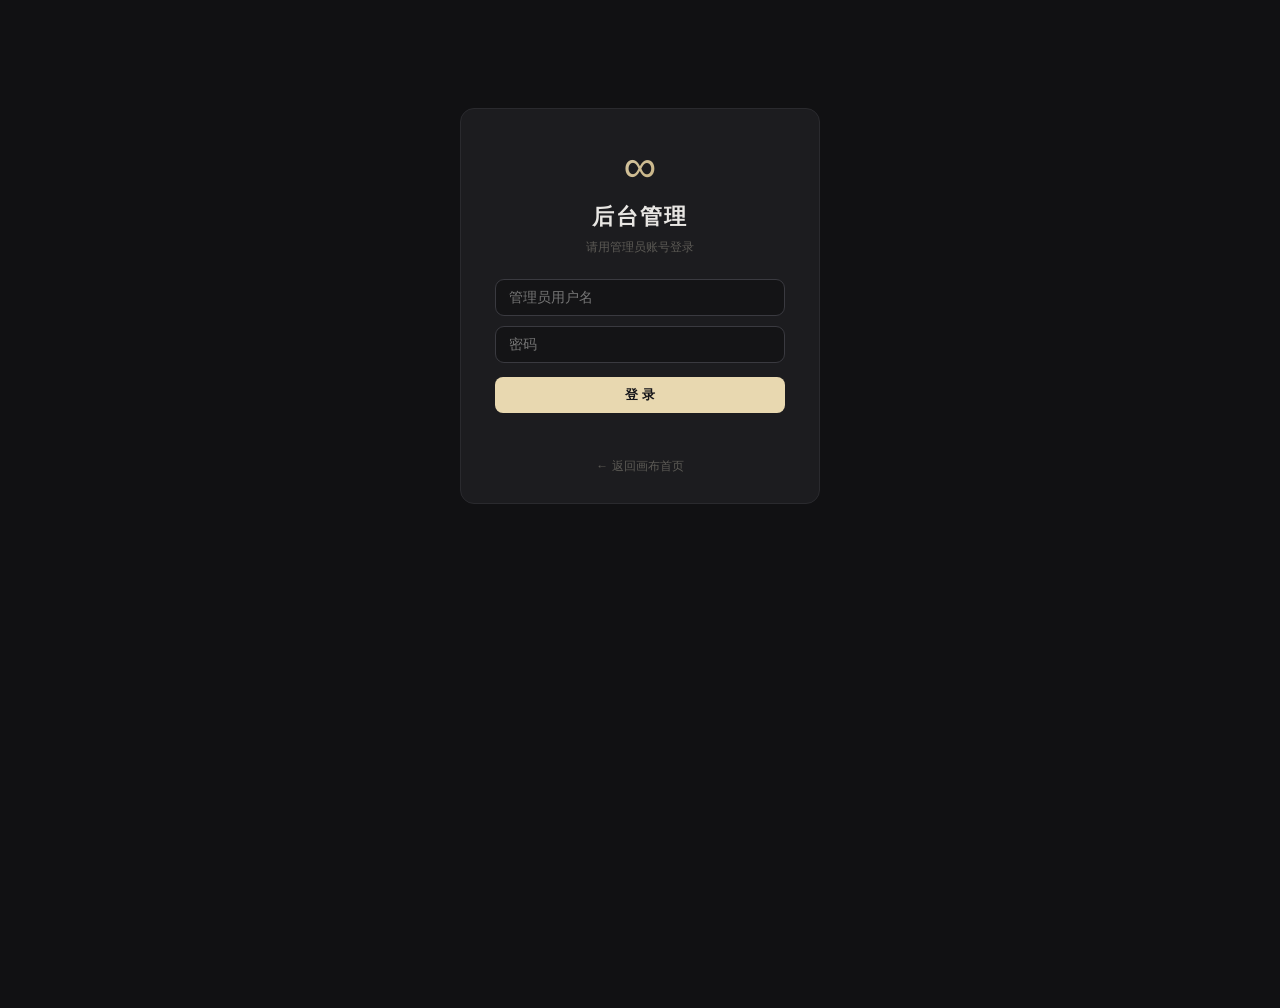
<file: admin.html>
<!DOCTYPE html>
<html lang="zh-CN">
<head>
<meta charset="UTF-8">
<meta name="viewport" content="width=device-width, initial-scale=1.0">
<title>无限画布 · 后台管理</title>
<style>
  :root{ --bg:#111113; --panel:#1c1c1f; --line:#2a2a2e; --line2:#3a3a40;
    --text:#e8e6e3; --text2:#9a9890; --text3:#5c5a55; --accent:#d4a853; }
  *{ box-sizing:border-box; margin:0; padding:0; }
  body{ background:var(--bg); color:var(--text); font:14px/1.6 -apple-system, "Microsoft YaHei", sans-serif; min-height:100vh; }
  .card{ background:var(--panel); border:1px solid var(--line); border-radius:14px; padding:22px; margin-bottom:18px; }
  h1{ font-size:22px; text-align:center; margin-top:10px; letter-spacing:2px; }
  h2{ font-size:14px; font-weight:600; color:var(--text2); margin-bottom:14px; letter-spacing:1px; }
  .sub{ font-size:12px; color:var(--text3); text-align:center; margin-top:4px; }
  .logo{ font-size:46px; text-align:center; line-height:1;
    background:linear-gradient(135deg,#f0ece2,#cbb88b 55%,#94876c);
    -webkit-background-clip:text; background-clip:text; color:transparent; -webkit-text-fill-color:transparent; }
  .inp{ width:100%; background:#141416; border:1px solid var(--line2); border-radius:9px; color:var(--text);
    font-size:13.5px; padding:10px 13px; outline:none; margin-bottom:10px; box-sizing:border-box; }
  .inp:focus{ border-color:#c9a86a; }
  .btn{ background:#26262a; border:1px solid var(--line2); color:var(--text); padding:8px 16px;
    border-radius:8px; cursor:pointer; font-size:13px; transition:all .15s; }
  .btn:hover{ background:#2e2e33; }
  .btn.primary{ background:#e8d8b0; color:#16161a; border-color:transparent; font-weight:600; }
  .btn.primary:hover{ background:#f0e4c2; }
  .btn.sm{ padding:4px 10px; font-size:12px; }
  .btn.danger{ border-color:#5c2a35; color:#f87171; }
  .btn.danger:hover{ background:#3d1f2b; color:#ff8ba7; }
  .btn:disabled{ opacity:.6; cursor:default; }
  #login-panel{ max-width:360px; margin:12vh auto 0; padding:34px 34px 26px; }
  #login-panel .btn{ width:100%; margin-top:4px; }
  .msg{ min-height:20px; font-size:12.5px; color:#ff9aa3; margin-top:10px; text-align:center; }
  .back{ display:block; text-align:center; font-size:12px; color:var(--text3); margin-top:14px; text-decoration:none; }
  .back:hover{ color:var(--text2); }
  #admin-panel{ max-width:1080px; margin:0 auto; padding:24px 20px 60px; }
  .bar{ display:flex; align-items:center; justify-content:space-between; padding:14px 4px 20px; }
  .brand{ font-size:16px; font-weight:700; letter-spacing:1px; }
  .right{ display:flex; align-items:center; gap:12px; font-size:13px; color:var(--text2); }
  .stats{ display:flex; gap:14px; flex-wrap:wrap; }
  .st{ flex:1; min-width:150px; background:#141416; border:1px solid var(--line); border-radius:10px; padding:16px;
    display:flex; flex-direction:column; align-items:center; gap:4px; }
  .st b{ font-size:26px; color:#e8d8b0; }
  .st span{ font-size:12px; color:var(--text3); }
  .row{ display:flex; gap:10px; flex-wrap:wrap; }
  .row .inp{ margin-bottom:0; }
  .row .inp:first-child{ flex:1; }
  .row .inp:nth-child(2){ flex:1.2; }
  .row .btn{ flex:none; }
  .tbl-wrap{ overflow-x:auto; }
  table{ width:100%; border-collapse:collapse; font-size:13px; min-width:780px; }
  th,td{ text-align:left; padding:9px 8px; border-bottom:1px solid var(--line); white-space:nowrap; }
  th{ color:var(--text3); font-weight:500; font-size:12px; }
  .num{ color:#e8d8b0; }
  .ulink{ color:#c9a86a; text-decoration:none; border-bottom:1px dashed rgba(201,168,106,.5); }
  .ulink:hover{ color:#e8d8b0; }
  .pw{ font-family:Consolas, monospace; color:#c9a86a; user-select:all; max-width:140px;
    overflow:hidden; text-overflow:ellipsis; display:inline-block; vertical-align:middle; }
  .pw:hover{ overflow:visible; }
  .tag{ font-size:11px; color:#e8d8b0; border:1px solid rgba(216,192,142,.4); border-radius:99px; padding:1px 7px; margin-left:6px; }
  .off{ color:#ff8ba7; }
  .ops{ white-space:nowrap; }
  .ops .btn{ margin-right:6px; }
  .hint{ font-size:11.5px; color:var(--text3); margin-top:10px; }
  /* ---------- 加积分弹窗 ---------- */
  .cm-mask{ position:fixed; inset:0; background:rgba(8,8,10,.6); backdrop-filter:blur(4px);
    display:flex; align-items:center; justify-content:center; z-index:999; padding:20px; }
  .cm-mask[hidden]{ display:none; }
  .cm-card{ width:340px; max-width:100%; background:linear-gradient(180deg,#202024,#19191c);
    border:1px solid #3a3a40; border-radius:16px; padding:22px; box-shadow:0 20px 60px rgba(0,0,0,.5); }
  .cm-head{ display:flex; align-items:center; justify-content:space-between; margin-bottom:14px; }
  .cm-title{ font-size:16px; font-weight:700; letter-spacing:1px; color:#e8d8b0; }
  .cm-close{ background:none; border:none; color:var(--text3); font-size:20px; line-height:1; cursor:pointer; padding:0 4px; }
  .cm-close:hover{ color:var(--text); }
  .cm-user{ font-size:13px; color:var(--text2); margin-bottom:14px; }
  .cm-user b{ color:var(--text); }
  .cm-label{ display:block; font-size:12px; color:var(--text3); margin:12px 0 5px; }
  .cm-input{ width:100%; box-sizing:border-box; background:#141416; border:1px solid var(--line2);
    border-radius:9px; color:var(--text); font-size:14px; padding:11px 13px; outline:none; }
  .cm-input:focus{ border-color:#c9a86a; }
  .cm-err{ min-height:18px; font-size:12.5px; color:#ff8ba7; margin-top:10px; }
  .cm-actions{ display:flex; gap:10px; margin-top:16px; }
  .cm-btn{ flex:1; background:#26262a; border:1px solid var(--line2); color:var(--text);
    border-radius:9px; padding:11px; cursor:pointer; font-size:13.5px; transition:all .15s; }
  .cm-btn:hover{ background:#2e2e33; }
  .cm-btn.primary{ background:linear-gradient(135deg,#e8d8b0,#cbb88b); color:#16161a; border-color:transparent; font-weight:600; }
  .cm-btn.primary:hover{ background:linear-gradient(135deg,#f0e4c2,#d8c497); }
  .cm-btn:disabled{ opacity:.6; cursor:default; }
</style>
</head>
<body>
<div id="login-panel" class="card" hidden>
  <div class="logo">∞</div>
  <h1>后台管理</h1>
  <p class="sub">请用管理员账号登录</p>
  <div style="height:22px"></div>
  <input id="ad-user" class="inp" placeholder="管理员用户名" autocomplete="username" spellcheck="false">
  <input id="ad-pass" class="inp" type="password" placeholder="密码" autocomplete="current-password">
  <button id="ad-login-btn" class="btn primary">登 录</button>
  <div id="ad-msg" class="msg"></div>
  <a class="back" href="./">← 返回画布首页</a>
</div>

<div id="admin-panel" hidden>
  <header class="bar">
    <div class="brand">无限画布 · 后台管理</div>
    <div class="right"><span id="ad-who"></span><button id="ad-logout" class="btn">退出</button></div>
  </header>
  <section class="card">
    <h2>统计</h2>
    <div class="stats">
      <div class="st"><b id="st-users">0</b><span>用户总数</span></div>
      <div class="st"><b id="st-canvases">0</b><span>画布总数</span></div>
      <div class="st"><b id="st-gens">0</b><span>生成总数（图+视频）</span></div>
      <div class="st"><b id="st-disabled">0</b><span>已禁用账号</span></div>
    </div>
  </section>
  <section class="card">
    <h2>预置账号</h2>
    <div class="row">
      <input id="nu-user" class="inp" placeholder="用户名" spellcheck="false">
      <input id="nu-pass" class="inp" placeholder="初始密码（至少 4 位）">
      <button id="nu-btn" class="btn primary">创建账号</button>
    </div>
  </section>
  <section class="card">
    <h2>用户管理</h2>
    <div class="tbl-wrap">
      <table>
        <thead><tr>
          <th>用户名（点击进入详情）</th><th>密码</th><th>状态</th><th>登录次数</th><th>生成图</th><th>生成视频</th><th>画布数</th><th>积分</th><th>操作</th>
        </tr></thead>
        <tbody id="user-tbody"></tbody>
      </table>
    </div>
    <div class="hint">点用户名 → 新标签页打开该用户详细界面。「加积分」直接调整该账号积分（正数加、负数减），积分账本在服务器端。</div>
  </section>
</div>

<!-- 加积分弹窗 -->
<div id="credit-modal" class="cm-mask" hidden>
  <div class="cm-card">
    <div class="cm-head">
      <span class="cm-title">调整积分</span>
      <button class="cm-close" id="cm-close" title="关闭">×</button>
    </div>
    <div class="cm-user">账号：<b id="cm-user"></b></div>
    <label class="cm-label">积分变化（正数加 / 负数减）</label>
    <input id="cm-delta" class="cm-input" type="number" step="0.01" placeholder="例：100 或 -50">
    <div class="cm-err" id="cm-err"></div>
    <div class="cm-actions">
      <button class="cm-btn" id="cm-cancel">取消</button>
      <button class="cm-btn primary" id="cm-ok">确定加积分</button>
    </div>
  </div>
</div>

<script src="js/utils.js?v=20261011d"></script>
<script src="js/cloud.js?v=20261011d"></script>
<script src="js/auth.js?v=20261011d"></script>
<script src="js/admin.js?v=20261011d"></script>
</body>
</html>
</file>
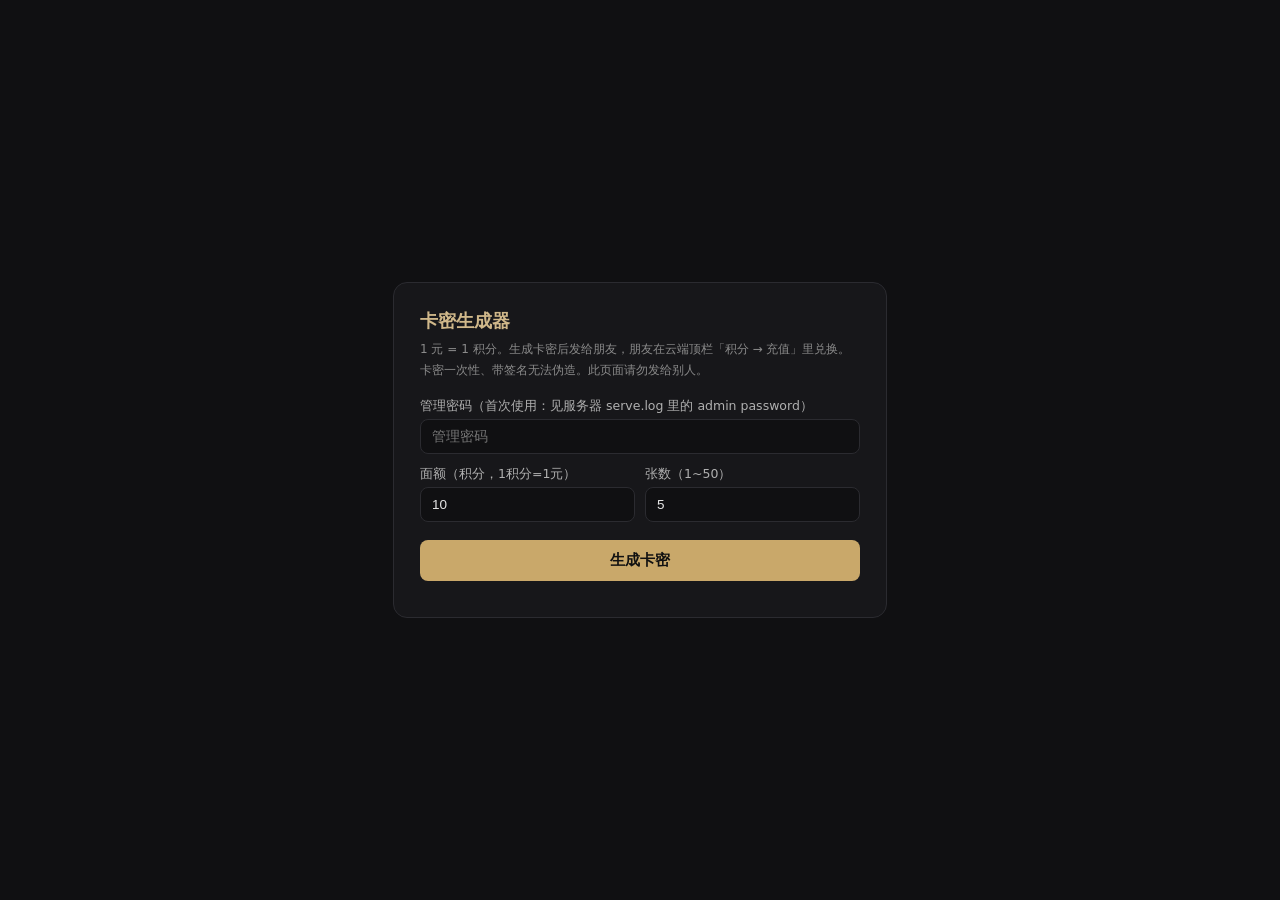
<file: cardgen.html>
<!DOCTYPE html>
<html lang="zh-CN">
<head>
<meta charset="UTF-8">
<meta name="viewport" content="width=device-width, initial-scale=1.0">
<title>卡密生成器 · 仅管理员使用</title>
<style>
  body{ margin:0; background:#101012; color:#e6e6e6; font-family:system-ui,"Microsoft YaHei",sans-serif;
    display:flex; align-items:center; justify-content:center; min-height:100vh; }
  .card{ width:440px; background:#17171a; border:1px solid #2b2b30; border-radius:14px; padding:26px; }
  h1{ font-size:18px; margin:0 0 6px; color:#d0b88a; }
  .sub{ font-size:12px; color:#8a8a8a; margin-bottom:18px; line-height:1.7; }
  label{ display:block; font-size:12.5px; color:#b0b0b0; margin:12px 0 4px; }
  input{ width:100%; box-sizing:border-box; background:#101012; border:1px solid #2b2b30; color:#e6e6e6;
    border-radius:8px; padding:9px 11px; font-size:13.5px; outline:none; }
  input:focus{ border-color:#d0b88a; }
  .row{ display:flex; gap:10px; } .row > div{ flex:1; }
  button{ margin-top:18px; width:100%; background:#c9a86a; color:#111; border:none; border-radius:8px;
    padding:11px; font-size:14.5px; font-weight:600; cursor:pointer; }
  button:hover{ background:#dbbb7e; }
  #out{ margin-top:18px; }
  .sum{ font-size:12.5px; color:#9fd0ff; margin-bottom:8px; }
  #codes{ background:#101012; border:1px solid #2b2b30; border-radius:8px; padding:10px 12px;
    font-family:Consolas,monospace; font-size:12.5px; line-height:2; max-height:320px; overflow:auto;
    white-space:pre-wrap; word-break:break-all; }
  .err{ color:#ff8ba7; font-size:12.5px; margin-top:10px; }
  .copy-btn{ margin-top:10px; background:#26262b; color:#d0d0d0; font-weight:400; font-size:13px; }
</style>
</head>
<body>
<div class="card">
  <h1>卡密生成器</h1>
  <div class="sub">1 元 = 1 积分。生成卡密后发给朋友，朋友在云端顶栏「积分 → 充值」里兑换。<br>卡密一次性、带签名无法伪造。此页面请勿发给别人。</div>
  <label>管理密码（首次使用：见服务器 serve.log 里的 admin password）</label>
  <input id="pwd" type="password" placeholder="管理密码">
  <div class="row">
    <div>
      <label>面额（积分，1积分=1元）</label>
      <input id="amount" type="number" value="10" min="1" max="999">
    </div>
    <div>
      <label>张数（1~50）</label>
      <input id="count" type="number" value="5" min="1" max="50">
    </div>
  </div>
  <button id="go">生成卡密</button>
  <div class="err" id="err"></div>
  <div id="out" hidden>
    <div class="sum" id="sum"></div>
    <div id="codes"></div>
    <button class="copy-btn" id="copyall">复制全部卡密</button>
  </div>
</div>
<script>
  const $ = (id) => document.getElementById(id);
  $('go').onclick = async () => {
    $('err').textContent = '';
    $('out').hidden = true;
    $('go').disabled = true; $('go').textContent = '生成中…';
    try {
      const r = await fetch('/api/credit/gencards', {
        method: 'POST',
        headers: { 'Content-Type': 'application/json' },
        body: JSON.stringify({ password: $('pwd').value, amount: Number($('amount').value), count: Number($('count').value) }),
      });
      const j = await r.json().catch(() => null);
      if (!j) throw new Error('服务器无响应（确认此页面与后端同域部署）');
      if (j.error) throw new Error(j.error);
      $('sum').textContent = `共 ${j.codes.length} 张 · 每张 ${j.amount} 积分 · 小计 ${j.amount * j.codes.length} 元`;
      $('codes').textContent = j.codes.join('\n');
      $('out').hidden = false;
    } catch (e) { $('err').textContent = '失败：' + e.message; }
    $('go').disabled = false; $('go').textContent = '生成卡密';
  };
  $('copyall').onclick = () => {
    navigator.clipboard.writeText($('codes').textContent).then(() => { $('copyall').textContent = '已复制 ✓'; setTimeout(() => $('copyall').textContent = '复制全部卡密', 1200); });
  };
</script>
</body>
</html>
</file>
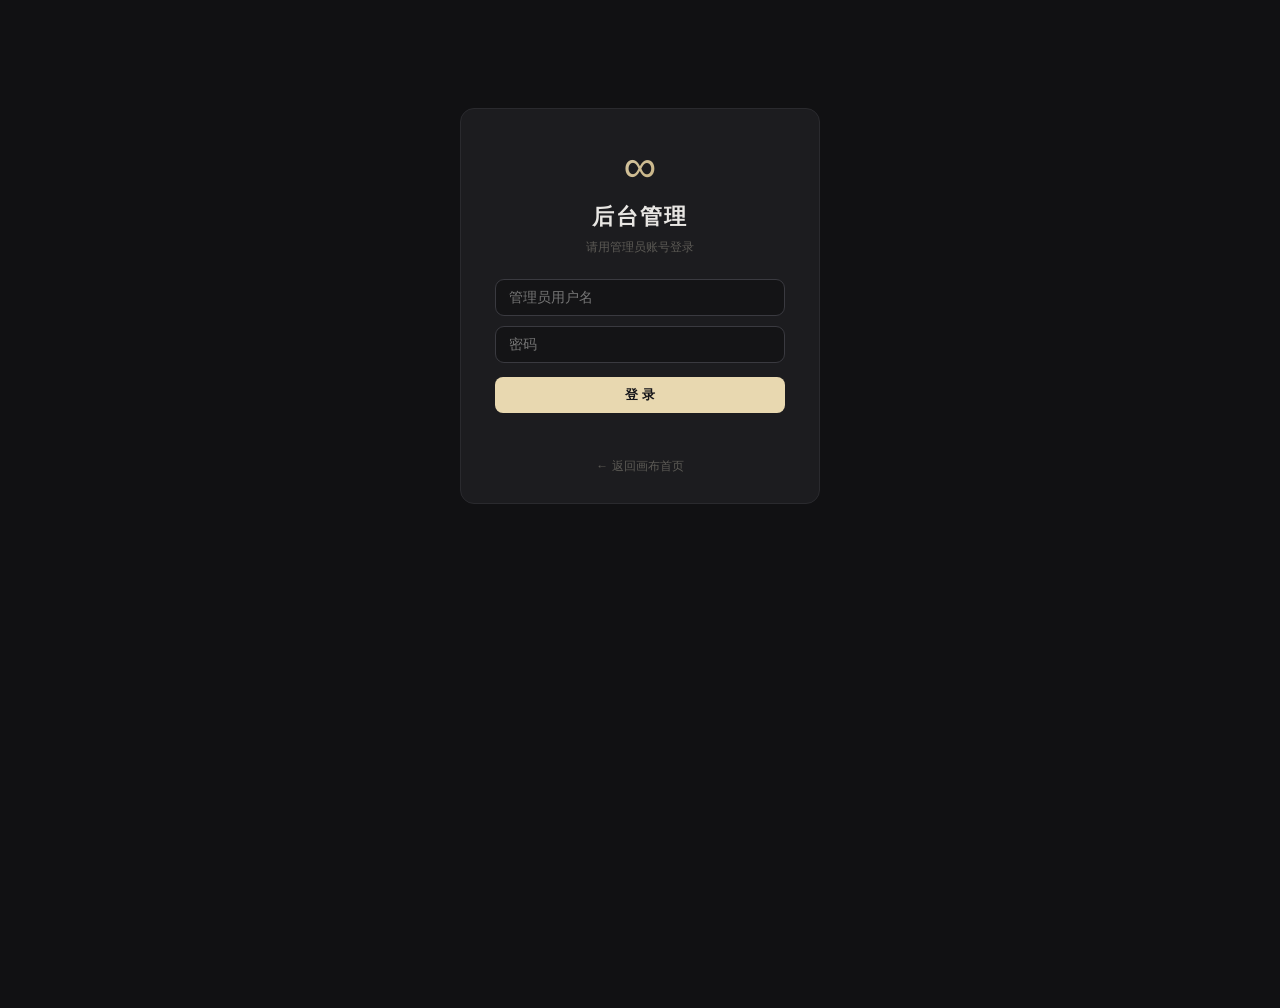
<file: user.html>
<!DOCTYPE html>
<html lang="zh-CN">
<head>
<meta charset="UTF-8">
<meta name="viewport" content="width=device-width, initial-scale=1.0">
<title>用户详情 · 无限画布后台</title>
<style>
  :root{ --bg:#111113; --panel:#1c1c1f; --line:#2a2a2e; --line2:#3a3a40;
    --text:#e8e6e3; --text2:#9a9890; --text3:#5c5a55; }
  *{ box-sizing:border-box; margin:0; padding:0; }
  body{ background:var(--bg); color:var(--text); font:14px/1.6 -apple-system, "Microsoft YaHei", sans-serif; min-height:100vh; }
  .wrap{ max-width:1080px; margin:0 auto; padding:20px 20px 60px; }
  .bar{ display:flex; align-items:center; justify-content:space-between; padding:10px 4px 18px; gap:12px; flex-wrap:wrap; }
  .bar .left{ display:flex; align-items:center; gap:12px; }
  .back{ font-size:12.5px; color:var(--text3); text-decoration:none; border:1px solid var(--line2);
    padding:5px 12px; border-radius:8px; }
  .back:hover{ color:var(--text); border-color:#5a5a60; }
  .uname{ font-size:20px; font-weight:700; letter-spacing:1px; }
  .tag{ font-size:11px; color:#e8d8b0; border:1px solid rgba(216,192,142,.4); border-radius:99px; padding:1px 8px; margin-left:8px; vertical-align:2px; }
  .st-disabled{ color:#ff8ba7; font-size:12px; border:1px solid rgba(255,139,167,.4); border-radius:99px; padding:1px 8px; margin-left:8px; }
  .card{ background:var(--panel); border:1px solid var(--line); border-radius:14px; padding:20px; margin-bottom:16px; }
  h2{ font-size:13.5px; font-weight:600; color:var(--text2); margin-bottom:12px; letter-spacing:1px; }
  .use-grid{ display:flex; flex-wrap:wrap; gap:10px; }
  .use{ background:#141416; border:1px solid var(--line); border-radius:10px; padding:12px 18px;
    display:flex; flex-direction:column; align-items:center; gap:3px; min-width:92px; }
  .use b{ font-size:21px; color:#e8d8b0; }
  .use span{ font-size:11px; color:var(--text3); }
  .use.wide{ min-width:150px; }
  .tabs{ display:flex; gap:8px; margin-bottom:14px; flex-wrap:wrap; }
  .tab{ background:#1c1c20; border:1px solid var(--line); color:var(--text3); border-radius:99px;
    padding:7px 16px; font-size:13px; cursor:pointer; transition:all .15s; }
  .tab.on{ color:#16161a; background:#e8d8b0; border-color:transparent; font-weight:600; }
  .tab b{ font-weight:600; }
  .list{ display:grid; grid-template-columns:repeat(auto-fill, minmax(230px, 1fr)); gap:12px; }
  .item{ background:#141416; border:1px solid var(--line); border-radius:10px; overflow:hidden;
    display:flex; flex-direction:column; }
  .item .mv{ width:100%; aspect-ratio:16/10; object-fit:cover; background:#000; display:block; cursor:zoom-in; }
  .item .im{ width:100%; aspect-ratio:16/10; object-fit:cover; display:block; background:#000; cursor:zoom-in; }
  .item .ph{ width:100%; aspect-ratio:16/10; display:flex; align-items:center; justify-content:center; color:var(--text3); font-size:12px; }
  .info{ padding:9px 10px 4px; font-size:11px; color:var(--text3); display:flex; flex-direction:column; gap:3px; }
  .name{ overflow:hidden; text-overflow:ellipsis; white-space:nowrap; color:var(--text2); }
  .time{ font-size:10.5px; }
  .kind{ font-size:10.5px; }
  .kind.v{ color:#f0954a; } .kind.i{ color:#e07bc4; } .kind.o{ color:var(--text3); }
  .prompt{ font-size:11px; color:var(--text2); display:-webkit-box; -webkit-line-clamp:2; -webkit-box-orient:vertical;
    overflow:hidden; line-height:1.5; margin-top:2px; }
  .hist{ font-size:10px; color:var(--text3); border:1px solid var(--line2); border-radius:99px; padding:0 6px; margin-left:6px; }
  .ops{ padding:8px 10px 10px; display:flex; gap:8px; align-items:center; }
  .ops a{ font-size:11px; color:var(--text2); text-decoration:none; }
  .ops a:hover{ color:var(--text); }
  .btn{ background:#26262a; border:1px solid var(--line2); color:var(--text); padding:5px 11px;
    border-radius:8px; cursor:pointer; font-size:12px; transition:all .15s; margin-left:auto; }
  .btn:hover{ background:#2e2e33; }
  .btn.danger{ border-color:#5c2a35; color:#f87171; }
  .btn.danger:hover{ background:#3d1f2b; color:#ff8ba7; }
  .empty{ color:var(--text3); font-size:13px; padding:26px 0; text-align:center; }
  .sec{ font-size:12px; color:var(--text3); margin:16px 0 10px; }
  /* 详情弹窗 */
  .modal{ position:fixed; inset:0; z-index:999; background:rgba(5,5,8,.86); display:flex;
    align-items:center; justify-content:center; padding:24px; }
  .modal[hidden]{ display:none; }
  .mbox{ position:relative; width:min(880px, 96vw); max-height:92vh; overflow:auto; background:#17171b;
    border:1px solid var(--line2); border-radius:16px; padding:18px; }
  .mclose{ position:absolute; top:10px; right:10px; background:#26262a; border:1px solid var(--line2);
    color:var(--text); width:30px; height:30px; border-radius:8px; cursor:pointer; font-size:14px; z-index:2; }
  .mclose:hover{ background:#2e2e33; }
  .mmedia{ display:flex; justify-content:center; margin-bottom:14px; }
  .mmedia video{ max-width:100%; max-height:56vh; border-radius:10px; background:#000; }
  .mmedia img{ max-width:100%; max-height:56vh; border-radius:10px; }
  .mmeta{ display:flex; flex-direction:column; gap:8px; font-size:13px; }
  .mrow{ display:flex; gap:10px; }
  .mrow .k{ flex:none; width:76px; color:var(--text3); font-size:12px; }
  .mrow .v{ flex:1; color:var(--text); word-break:break-all; white-space:pre-wrap; }
  .mrow .v.prompt{ background:#141416; border:1px solid var(--line); border-radius:8px; padding:10px 12px;
    max-height:160px; overflow:auto; line-height:1.7; }
  .mrow a{ color:var(--text2); }
</style>
</head>
<body>
<div class="wrap">
  <header class="bar">
    <div class="left">
      <a class="back" href="admin.html">← 返回后台</a>
      <span class="uname" id="u-name">…</span>
      <span id="u-tag-container"></span>
    </div>
    <span id="u-created" style="font-size:12px;color:var(--text3)"></span>
  </header>

  <section class="card">
    <h2>使用情况</h2>
    <div class="use-grid" id="u-use"></div>
  </section>

  <section class="card">
    <h2>生成记录（点击素材看大图/播放与提示词）</h2>
    <div class="tabs" id="u-tabs">
      <button class="tab on" data-tab="all">全部 <b id="c-all">0</b></button>
      <button class="tab" data-tab="image">图片 <b id="c-img">0</b></button>
      <button class="tab" data-tab="video">视频 <b id="c-vid">0</b></button>
    </div>
    <div id="u-list" class="list"><div class="empty">加载中…</div></div>
  </section>
</div>

<div id="u-modal" class="modal" hidden>
  <div class="mbox">
    <button class="mclose" id="m-close" title="关闭">✕</button>
    <div id="m-media" class="mmedia"></div>
    <div id="m-meta" class="mmeta"></div>
  </div>
</div>

<script src="js/utils.js?v=20261011a"></script>
<script src="js/cloud.js?v=20261011a"></script>
<script src="js/auth.js?v=20261011a"></script>
<script src="js/user.js?v=20261011a"></script>
</body>
</html>
</file>
